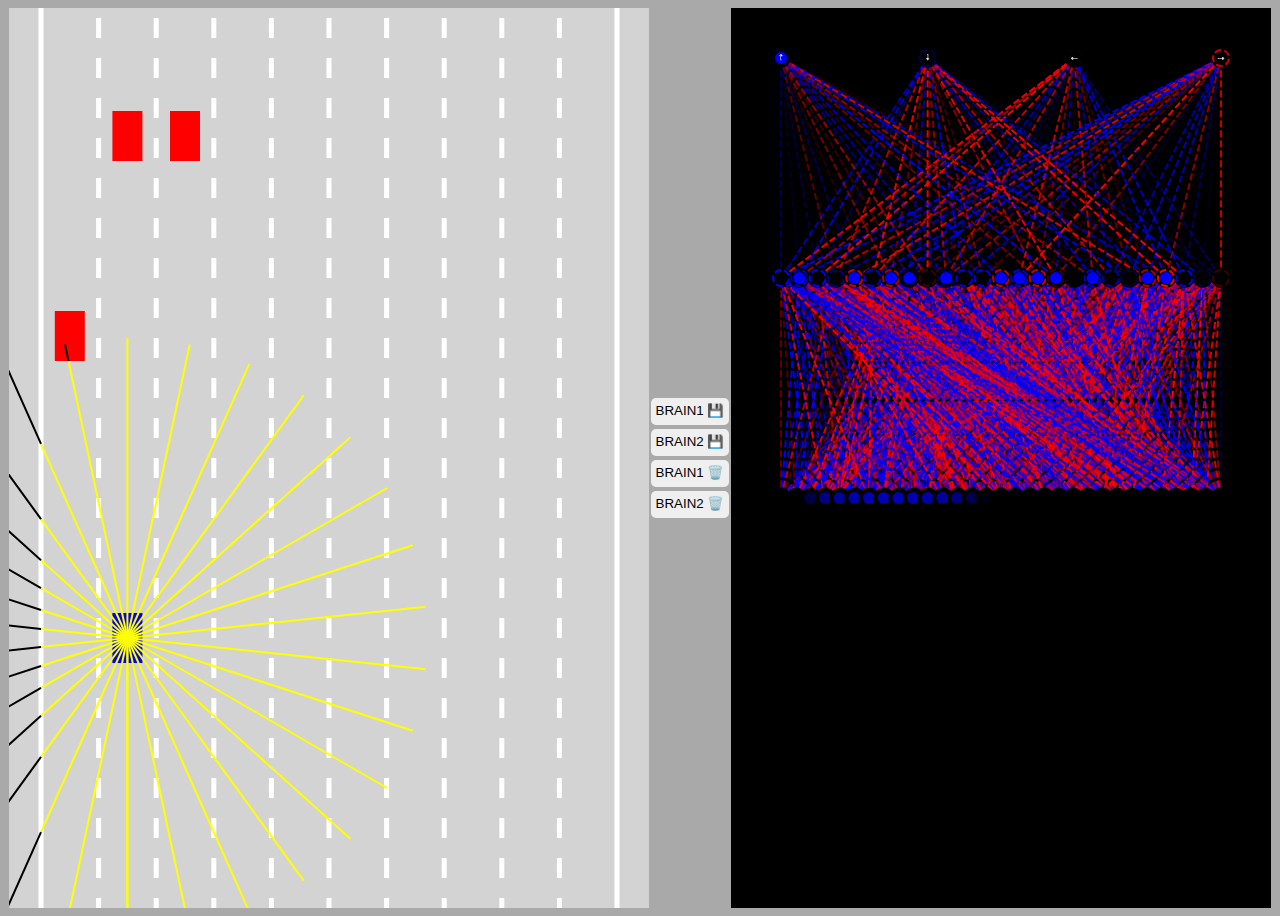
<file: SelfDrivingCar/index.html>
<!DOCTYPE html>
<html>
    <head>
        <title>Self-Driving Car(No Libraries)</title>
        <link rel = "stylesheet" href = "styles.css">
    </head>
    <body>
        <canvas id = "carCanvas"></canvas>
        <div id = "verticalButtons">
            <button onclick = "save(1)">BRAIN1 💾</button>
            <button onclick = "save(2)">BRAIN2 💾</button>
            <button onclick = "discard(1)">BRAIN1 🗑️</button>
            <button onclick = "discard(2)">BRAIN2 🗑️</button>
        </div>
        <canvas id = "networkCanvas"></canvas>
        <!--
            <script src = "visualizer.js"></script> 
        -->
        <script src = "visualizer.js"></script> 
        <script src = "network.js"></script>
        <script src = "sensor.js"></script>
        <script src = "utils.js"></script>
        <script src = "car.js"></script>
        <script src = "road.js"></script>
        <script src = "controls.js"></script>
        <script src = "main.js"></script>
    </body>
</html>
</file>
<file: SelfDrivingCar/styles.css>
/*
overflow is to remove scrolling 
*/
body{
    margin:'none';
    background:darkgrey;
    overflow:hidden;
    display:flex;
    justify-content:center;
    align-items:center;
}
#verticalButtons{
    display:flex;
    flex-direction:column;
}

button{
    border:none;
    border-radius:5px;
    padding: 5px 5px 7px 5px;
    margin:2px;
    cursor:pointer;
}
button:hover{
    background:blue;
}
#carCanvas{
    background:lightgrey;
}
#networkCanvas{
    background:black;
}
</file>
